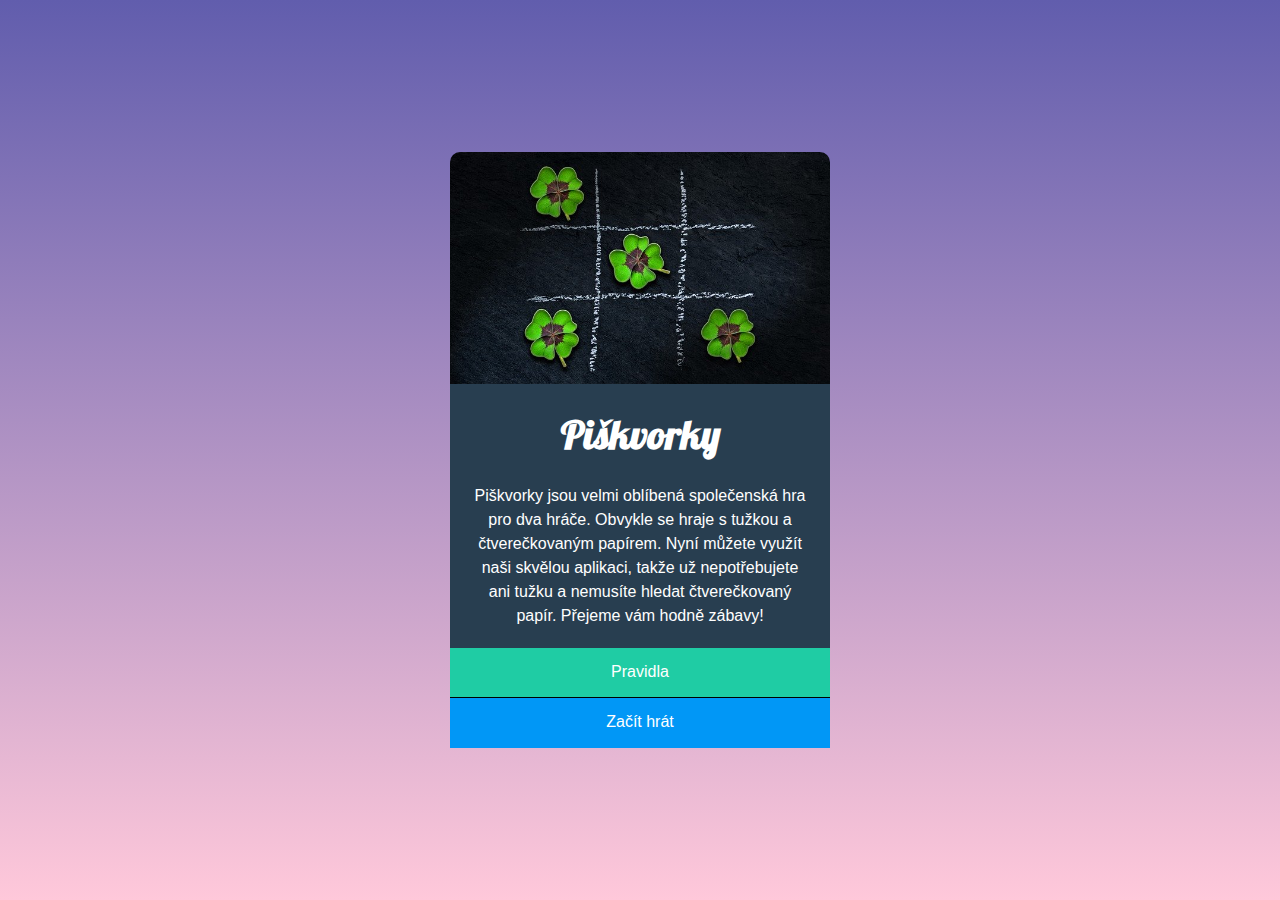
<file: index.html>
<!DOCTYPE html>
<html lang="en">
  <head>
    <meta charset="UTF-8" />
    <meta name="viewport" content="width=device-width, initial-scale=1.0" />
    <title>Piškvorky</title>
    <link rel="stylesheet" type="text/css" href="styly.css" />
    <link rel="preconnect" href="https://fonts.googleapis.com" />
    <link rel="preconnect" href="https://fonts.gstatic.com" crossorigin />
    <link
      href="https://fonts.googleapis.com/css2?family=Lobster&display=swap"
      rel="stylesheet"
    />
  </head>
  <body>
    <div class="container">
      <div class="container__foto">
        <img src="uvodni.jpg" alt="hra piskvorky" />
      </div>
      <div class="container__popis">
        <h1>Piškvorky</h1>
        <p>
          Piškvorky jsou velmi oblíbená společenská hra pro dva hráče. Obvykle
          se hraje s tužkou a čtverečkovaným papírem. Nyní můžete využít naši
          skvělou aplikaci, takže už nepotřebujete ani tužku a nemusíte hledat
          čtverečkovaný papír. Přejeme vám hodně zábavy!
        </p>
      </div>
      <div class="container__buttons">
        <div class="container__buttons--pravidla">
          <a href="https://czechitas-podklady.cz/Piskvorky-pravidla/">Pravidla</a>
        </div>
        <div class="container__buttons--play">
          <a href="hra.html">Začít hrát</a>
        </div>
      </div>
  </body>
</html>
</file>
<file: styly.css>
*,
:before,
:after {
  box-sizing: border-box;
  margin: 0;
  padding: 0;
}

h1 {
  font-family: "Lobster", sans-serif;
  font-size: 40px;
  color: white;
  margin-bottom: 20px;
}


body {
  background-image: linear-gradient(#615dad, #ffc8da);
  display: flex;
  flex-wrap: wrap;
  justify-content: center;
  align-items: center;
  min-height: 100vh;
}

a {
  text-decoration: none;
  color: inherit;
}

.container {
  width: 380px;
  display: flex;
  flex-direction: column;
  flex-wrap: wrap;
  /* align-items: stretch;
  justify-content: center; */
  font-family: Arial, Helvetica, sans-serif;
  font-size: 16px;
  color: white;
}

img {
  border-top-left-radius: 10px;
  border-top-right-radius: 10px;
  max-width: 100%;
  height: auto;
}

.container__foto {
  display: flex;
  flex-direction: column;
  justify-content: center;
  flex-wrap: wrap;
  align-items: center;
}


.container__popis {
  background-color: #283e50;
  display: flex;
  flex-direction: column;
  align-items: center;
  justify-content: flex-start;
  text-align: center;
  flex: wrap;
  line-height: 1.5;
  padding: 20px;
}

.container__buttons {
  display: flex;
  flex-direction: column;
  justify-content: center;
  flex-wrap: wrap;
  align-items: stretch;
}

.container__buttons--pravidla {
  background-color: #1fcca4;
  height: 50px;
  text-align: center;
  padding-top: 15px;
  cursor: pointer;
  border-bottom: 1.5px solid black;
}

.container__buttons--play {
  background-color: #0197f6;
  height: 50px;
  text-align: center;
  padding-top: 15px;
  cursor: pointer;
}

.container__buttons--pravidla:hover {
  background-color: #1cbb96;
}

.container__buttons--pravidla:focus {
  background-color: #1cbb96;
}

.container__buttons--play:hover {
  background-color: #0090e9;
}

.container__buttons--play:focus {
  background-color: #0090e9;
}

/* HRA HTML */

.container__main {
  max-width: 80vmin;
  display: flex;
  flex-wrap: wrap;
  flex-direction: column;
  justify-content: center;
  font-family: Arial, Helvetica, sans-serif;
  font-size: 16px;
  color: white;
}

.container__header {
  display: flex;
  flex-wrap: wrap;
  justify-content: center;
  align-items: center;
}

.container__navigation {
  display: flex;
  justify-content: space-between;
  flex-wrap: wrap;
  align-items: center;
}

.container__navigation--whosturn {
  font-weight: bold;
  display: flex;
  justify-content: space-around;
  align-items: center;
}

.container__navigation--text {
  margin-right: 7px;
  font-size: 20px;
}

.container__navigation--icon {
  padding: 10px;
  display: flex;
}

.container__navigation--buttons {
  display: flex;
  justify-content: flex-start;
  width: 80px;

}

.container__navigation--home {
  margin-right: 5px;
  display: flex;
  background-color: #1fcca4;
  padding: 10%;
  cursor: pointer;
  border-radius: 10%;
  aspect-ratio: 1/1;
}

.container__navigation--home:hover {
  background-color: #1cbb96;
}

.container__navigation--home:focus {
  background-color: #1cbb96;
}

.container__navigation--again {
  display: flex;
  background-color: #0197f6;
  cursor: pointer;
  padding: 10%;
  border-radius: 10%;
  aspect-ratio: 1/1;
}

.container__navigation--again:hover {
  background-color: #0090e9;
}

.container__navigation--again:focus {
  background-color: #0090e9;
}


.container__game {
  width: 100%;
  display: flex;
  flex-wrap: wrap;
  background-color: rgba(255, 255, 255, 0.25);
  border: 3px solid black;
  padding: 0;
  margin-top: 10px;
}

.container__game--square {
  flex-grow: 1;
  width: 10%;
  padding: 5px;
  aspect-ratio: 1 / 1;
  border: 1px solid black;
  background-color: transparent;
}

.container__game--square:hover {
  background-color: rgba(255, 255, 255, 0.25);
}

.container__game--square:focus {
  background-color: rgba(255, 255, 255, 0.25);
}

.container__game--circle {
  flex-grow: 1;
  width: 10%;
  padding: 5px;
  aspect-ratio: 1 / 1;
  border: 1px solid black;
  background-color: transparent;
  background-image: url(circle_black.svg);
  background-size: 65%;
  background-position: center;
  background-repeat: no-repeat;
}

.container__game--cross {
  flex-grow: 1;
  width: 10%;
  padding: 5px;
  aspect-ratio: 1 / 1;
  border: 1px solid black;
  background-color: transparent;
  background-image: url(cross_black.svg);
  background-size: 65%;
  background-position: center;
  background-repeat: no-repeat;
}
</file>
